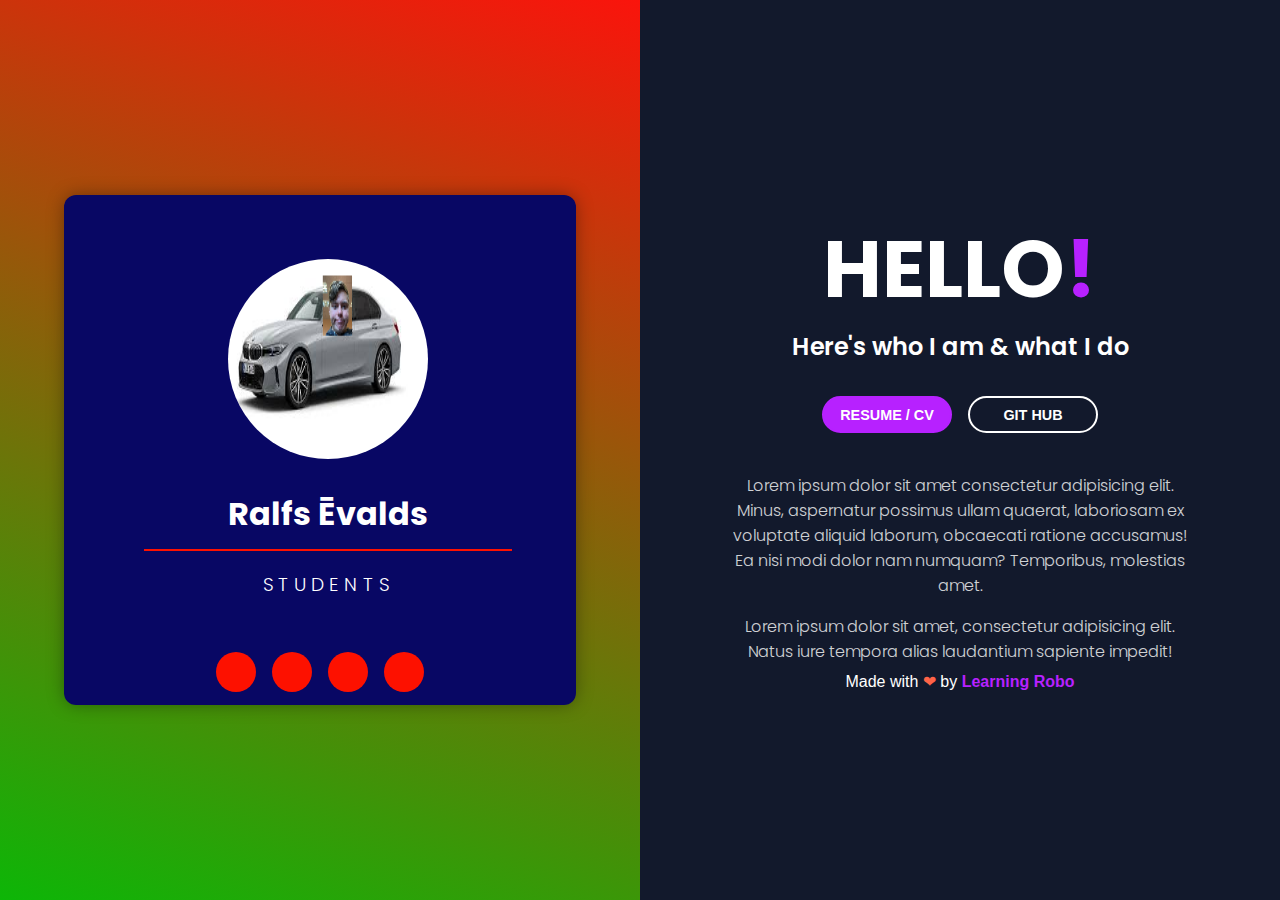
<file: WEB2/index.html>
<!DOCTYPE html>
<html>
  <head>
    <meta charset="utf-8">
    <meta http-equiv="X-UA-Compatible" content="IE=edge">
    <title>About Me Profile card || Learning Robo</title>
    <meta name="viewport" content="width=device-width, initial-scale=1">
    <link rel="stylesheet" href="style.css">
    <link rel="stylesheet" href="https://cdnjs.cloudflare.com/ajax/libs/font-awesome/5.15.1/css/all.min.css" integrity="sha512-+4zCK9k+qNFUR5X+cKL9EIR+ZOhtIloNl9GIKS57V1MyNsYpYcUrUeQc9vNfzsWfV28IaLL3i96P9sdNyeRssA==" crossorigin="anonymous" />
  </head>
  <body>
    
    <div class = "about-wrapper">
      <div class = "about-left">
        <div class = "about-left-content">
          <div>
            <div class = "shadow">
              <div class = "about-img">
                <img src = "es.PNG" alt = "about image">
              </div>
            </div>

            <h2>Ralfs Ēvalds</h2>
            <h3>Students</h3>
          </div>

          <ul class = "icons">
            <li><i class = "fab fa-facebook-f"></i></li>
            <li><i class = "fab fa-twitter"></i></li>
            <li><i class = "fab fa-linkedin"></i></li>
            <li><i class = "fab fa-instagram"></i></li>
          </ul>
        </div>
        
      </div>

      <div class = "about-right">
        <h1>Hello<span>!</span></h1>
        <h2>Here's who I am & what I do</h2>
        <div class = "about-btns">
          <button type = "button" class = "btn btn-pink">resume / CV</button>
          <button type = "button" class = "btn btn-white">Git hub</button>
        </div>

        <div class = "about-para">
          <p>Lorem ipsum dolor sit amet consectetur adipisicing elit. Minus, aspernatur possimus ullam quaerat, laboriosam ex voluptate aliquid laborum, obcaecati ratione accusamus! Ea nisi modi dolor nam numquam? Temporibus, molestias amet.</p>
          <p>Lorem ipsum dolor sit amet, consectetur adipisicing elit. Natus iure tempora alias laudantium sapiente impedit!</p>
        </div>
        <div class="credit">Made with <span style="color:tomato">❤</span> by <a href="https://www.learningrobo.com/">Learning Robo</a></div>
      </div>
    </div>
  </body>
</html>
</file>
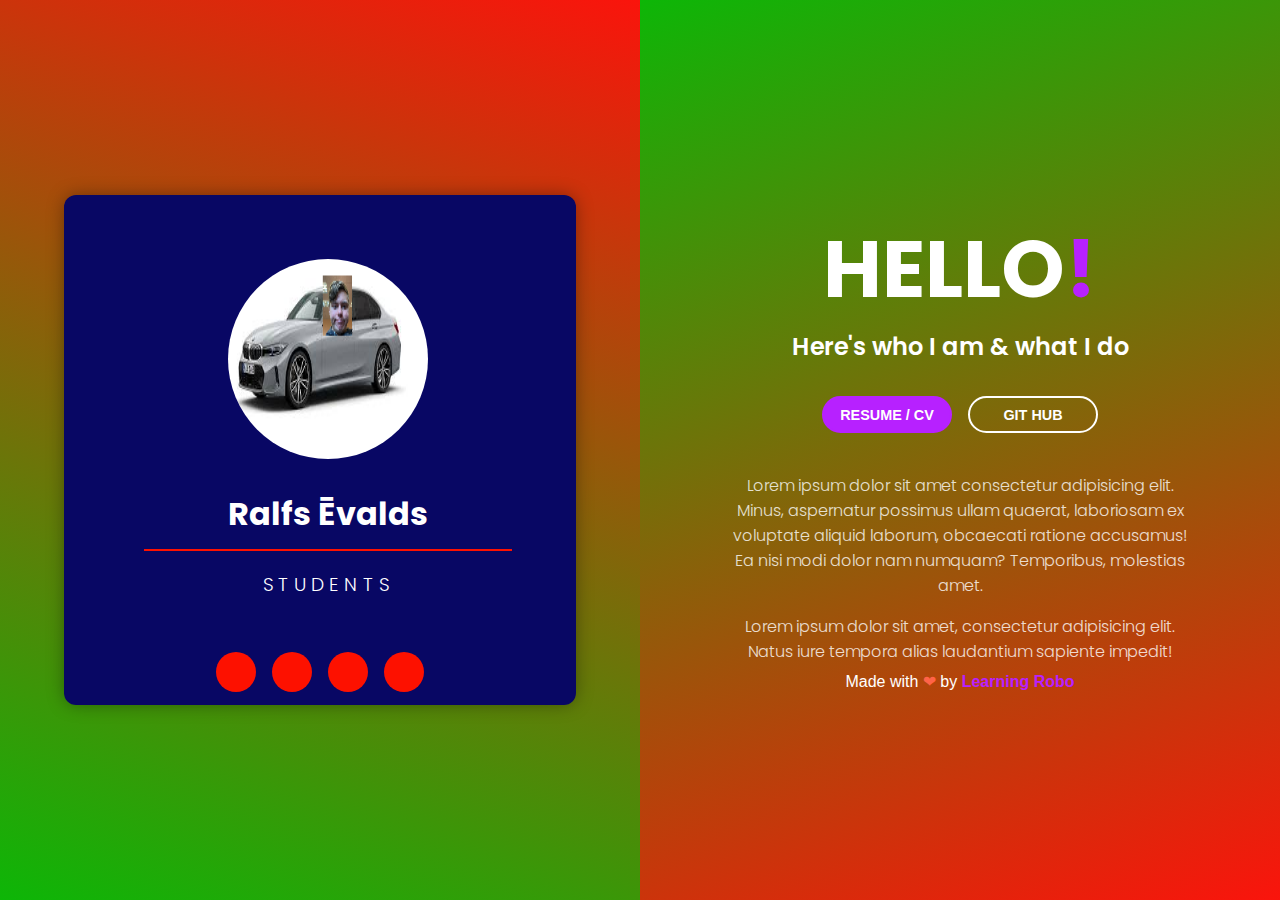
<file: WEB-main/WEB2/index.html>
<!DOCTYPE html>
<html>
  <head>
    <meta charset="utf-8">
    <meta http-equiv="X-UA-Compatible" content="IE=edge">
    <title>About Me Profile card || Learning Robo</title>
    <meta name="viewport" content="width=device-width, initial-scale=1">
    <link rel="stylesheet" href="style.css">
    <link rel="stylesheet" href="https://cdnjs.cloudflare.com/ajax/libs/font-awesome/5.15.1/css/all.min.css" integrity="sha512-+4zCK9k+qNFUR5X+cKL9EIR+ZOhtIloNl9GIKS57V1MyNsYpYcUrUeQc9vNfzsWfV28IaLL3i96P9sdNyeRssA==" crossorigin="anonymous" />
  </head>
  <body>
    
    <div class = "about-wrapper">
      <div class = "about-left">
        <div class = "about-left-content">
          <div>
            <div class = "shadow">
              <div class = "about-img">
                <img src = "es.PNG" alt = "about image">
              </div>
            </div>

            <h2>Ralfs Ēvalds</h2>
            <h3>Students</h3>
          </div>

          <ul class = "icons">
            <li><i class = "fab fa-facebook-f"></i></li>
            <li><i class = "fab fa-twitter"></i></li>
            <li><i class = "fab fa-snapchat-ghost"></i></li>
            <li><i class = "fab fa-instagram"></i></li>
          </ul>
        </div>
        
      </div>

      <div class = "about-right">
        <h1>Hello<span>!</span></h1>
        <h2>Here's who I am & what I do</h2>
        <div class = "about-btns">
          <button type = "button" class = "btn btn-pink">resume / CV</button>
          <button type = "button" class = "btn btn-white">Git hub</button>
        </div>

        <div class = "about-para">
          <p>Lorem ipsum dolor sit amet consectetur adipisicing elit. Minus, aspernatur possimus ullam quaerat, laboriosam ex voluptate aliquid laborum, obcaecati ratione accusamus! Ea nisi modi dolor nam numquam? Temporibus, molestias amet.</p>
          <p>Lorem ipsum dolor sit amet, consectetur adipisicing elit. Natus iure tempora alias laudantium sapiente impedit!</p>
        </div>
        <div class="credit">Made with <span style="color:tomato">❤</span> by <a href="https://www.learningrobo.com/">Learning Robo</a></div>
      </div>
    </div>
  </body>
</html>
</file>
<file: WEB2/style.css>
@import url('https://fonts.googleapis.com/css2?family=Poppins:wght@200;300;400;500;600;700;800&display=swap');

*{
    padding: 0;
    margin: 0;
    box-sizing: border-box;
}
body{
    font-family: 'Poppins', sans-serif;
}
.about-wrapper{
    height: 100vh;
}
.about-left{
    background-color: #21D4FD;
    background-image: linear-gradient(19deg, #0db607 0%, #fa140c 100%);
    display: flex;
    flex-direction: column;
    align-items: center;
    justify-content: center;
    height: 100vh;
    color:#fff
}
.about-left-content > div{
    background: #080764;
    padding: 4rem 4rem 2.5rem 5rem;
    text-align: center;
    
    border-radius: 12px 12px 0 0;
}
.about-left-content{
    box-shadow: 0px 0px 18px -1px rgba(0, 0, 0, 0.39);
    -webkit-box-shadow: 0px 0px 18px -1px rgba(0, 0, 0, 0.39);
    -moz-box-shadow: 0px 0px 18px -1px rgba(0, 0, 0, 0.39);
    border-radius: 12px;
    width:80%;
}
.about-img img{
    display: block;
    width: 200px;
    height: 200px;
}
.about-img{
    width: 200px;
    height: 200px;
    overflow: hidden;
    border-radius: 50%;
    transition: all 0.5s ease-in-out;
}
.shadow{
    margin-left: auto;
    margin-right: auto;
    border-radius: 50%;
    width: 200px;
    height: 200px;
}



.about-left-content h2{
    font-size: 2rem;
    margin: 2.2rem 0 0.6rem 0;
    line-height: 1.2;
    padding-bottom: 1rem;
    border-bottom: 2px solid #fd1100;
}
.about-left-content h3{
    text-transform: uppercase;
    font-weight: 300;
    letter-spacing: 5px;
    margin-top: 1.2rem;
}
.icons{
    background: #080764;
    display: flex;
    justify-content: center;
    padding: 0.8rem 0;
    border-radius: 0 0 12px 12px;
}
.icons li{
    list-style-type: none;
    background: #fd1100;
    color: #fff;
    width: 40px;
    height: 40px;
    margin: 0 0.5rem;
    border-radius: 50%;
    display: flex;
    justify-content: center;
    align-items: center;
    font-size: 1.2rem;
    cursor: pointer;
    transition: all 0.5s ease-in-out;
}
.icons li:hover{
    background: #edffec;
    color: #000;
}
.about-right{
    background: #12192c;
    height: 100vh;
    display: flex;
    flex-direction: column;
    align-items: center;
    justify-content: center;
    padding: 0 5rem;
    text-align: center;
    color:#fff
}
.about-right h1{
    font-size: 5rem;
    text-transform: uppercase;
}
.about-right h1 span{
    color: #B721FF;
}
.about-right h2{
    font-weight: 600;
}
.about-btns{
    display: flex;
    margin: 2rem 0;
}
.btn{
    border: none;
    font-size: 0.9rem;
    text-transform: uppercase;
    border: 2px solid #fff;
    border-radius: 20px;
    padding: 0.55rem 0;
    width: 130px;
    font-weight: 600;
    background: transparent;
    margin: 0 0.5rem;
    cursor: pointer;
    color:#fff
}
.btn.btn-pink{
    background: #B721FF;
    color: #fff;
    border-color: #B721FF;
    transition: all 0.5s ease-in-out;
}
.btn.btn-pink:hover{
    background: transparent;
    border-color: #fff;
    color: #fff;
}
.btn.btn-white{
    transition: all 0.5s ease-in-out;
}
.btn.btn-white:hover{
    background: #B721FF;
    border-color: #B721FF;
    color: #fff;
}
.about-para p{
    font-weight: 300;
    padding: 0.5rem;
    opacity: 0.8;
}

@media screen and (min-width: 992px){
    .about-wrapper{
        display: grid;
        grid-template-columns: repeat(2, 2fr);
    }

    .about-left{
        position: relative;
    }
    .about-left-content{
        position: absolute;
        width:80%
    
    }
}
.credit{
    text-align: center;
    color: #fff;
    font-family: 'Trebuchet MS', 'Lucida Sans Unicode', 'Lucida Grande', 'Lucida Sans', Arial, sans-serif;
}
.credit a{
    text-decoration: none;
    color:#B721FF;
    font-weight: bold;
}
</file>
<file: WEB-main/WEB2/style.css>
@import url('https://fonts.googleapis.com/css2?family=Poppins:wght@200;300;400;500;600;700;800&display=swap');

*{
    padding: 0;
    margin: 0;
    box-sizing: border-box;
}
body{
    font-family: 'Poppins', sans-serif;
}
.about-wrapper{
    height: 100vh;
}
.about-left{
    background-color: #21D4FD;
    background-image: linear-gradient(19deg, #0db607 0%, #fa140c 100%);
    display: flex;
    flex-direction: column;
    align-items: center;
    justify-content: center;
    height: 100vh;
    color:#fff
}
.about-left-content > div{
    background: #080764;
    padding: 4rem 4rem 2.5rem 5rem;
    text-align: center;
    
    border-radius: 12px 12px 0 0;
}
.about-left-content{
    box-shadow: 0px 0px 18px -1px rgba(0, 0, 0, 0.39);
    -webkit-box-shadow: 0px 0px 18px -1px rgba(0, 0, 0, 0.39);
    -moz-box-shadow: 0px 0px 18px -1px rgba(0, 0, 0, 0.39);
    border-radius: 12px;
    width:80%;
}
.about-img img{
    display: block;
    width: 200px;
    height: 200px;
}
.about-img{
    width: 200px;
    height: 200px;
    overflow: hidden;
    border-radius: 50%;
    transition: all 0.5s ease-in-out;
}
.shadow{
    margin-left: auto;
    margin-right: auto;
    border-radius: 50%;
    width: 200px;
    height: 200px;
}



.about-left-content h2{
    font-size: 2rem;
    margin: 2.2rem 0 0.6rem 0;
    line-height: 1.2;
    padding-bottom: 1rem;
    border-bottom: 2px solid #fd1100;
}
.about-left-content h3{
    text-transform: uppercase;
    font-weight: 300;
    letter-spacing: 5px;
    margin-top: 1.2rem;
}
.icons{
    background: #080764;
    display: flex;
    justify-content: center;
    padding: 0.8rem 0;
    border-radius: 0 0 12px 12px;
}
.icons li{
    list-style-type: none;
    background: #fd1100;
    color: #fff;
    width: 40px;
    height: 40px;
    margin: 0 0.5rem;
    border-radius: 50%;
    display: flex;
    justify-content: center;
    align-items: center;
    font-size: 1.2rem;
    cursor: pointer;
    transition: all 0.5s ease-in-out;
}
.icons li:hover{
    background: #edffec;
    color: #000;
}
.about-right{
    background: #21D4FD;
    background-image: linear-gradient(-19deg, #fa140c 0%, #0db607 100%);
    height: 100vh;
    display: flex;
    flex-direction: column;
    align-items: center;
    justify-content: center;
    padding: 0 5rem;
    text-align: center;
    color:#fff
}
.about-right h1{
    font-size: 5rem;
    text-transform: uppercase;
}
.about-right h1 span{
    color: #B721FF;
}
.about-right h2{
    font-weight: 600;
}
.about-btns{
    display: flex;
    margin: 2rem 0;
}
.btn{
    border: none;
    font-size: 0.9rem;
    text-transform: uppercase;
    border: 2px solid #fff;
    border-radius: 20px;
    padding: 0.55rem 0;
    width: 130px;
    font-weight: 600;
    background: transparent;
    margin: 0 0.5rem;
    cursor: pointer;
    color:#fff
}
.btn.btn-pink{
    background: #B721FF;
    color: #fff;
    border-color: #B721FF;
    transition: all 0.5s ease-in-out;
}
.btn.btn-pink:hover{
    background: transparent;
    border-color: #fff;
    color: #fff;
}
.btn.btn-white{
    transition: all 0.5s ease-in-out;
}
.btn.btn-white:hover{
    background: #B721FF;
    border-color: #B721FF;
    color: #fff;
}
.about-para p{
    font-weight: 300;
    padding: 0.5rem;
    opacity: 0.8;
}

@media screen and (min-width: 992px){
    .about-wrapper{
        display: grid;
        grid-template-columns: repeat(2, 2fr);
    }

    .about-left{
        position: relative;
    }
    .about-left-content{
        position: absolute;
        width:80%
    
    }
}
.credit{
    text-align: center;
    color: #fff;
    font-family: 'Trebuchet MS', 'Lucida Sans Unicode', 'Lucida Grande', 'Lucida Sans', Arial, sans-serif;
}
.credit a{
    text-decoration: none;
    color:#B721FF;
    font-weight: bold;
}
</file>
